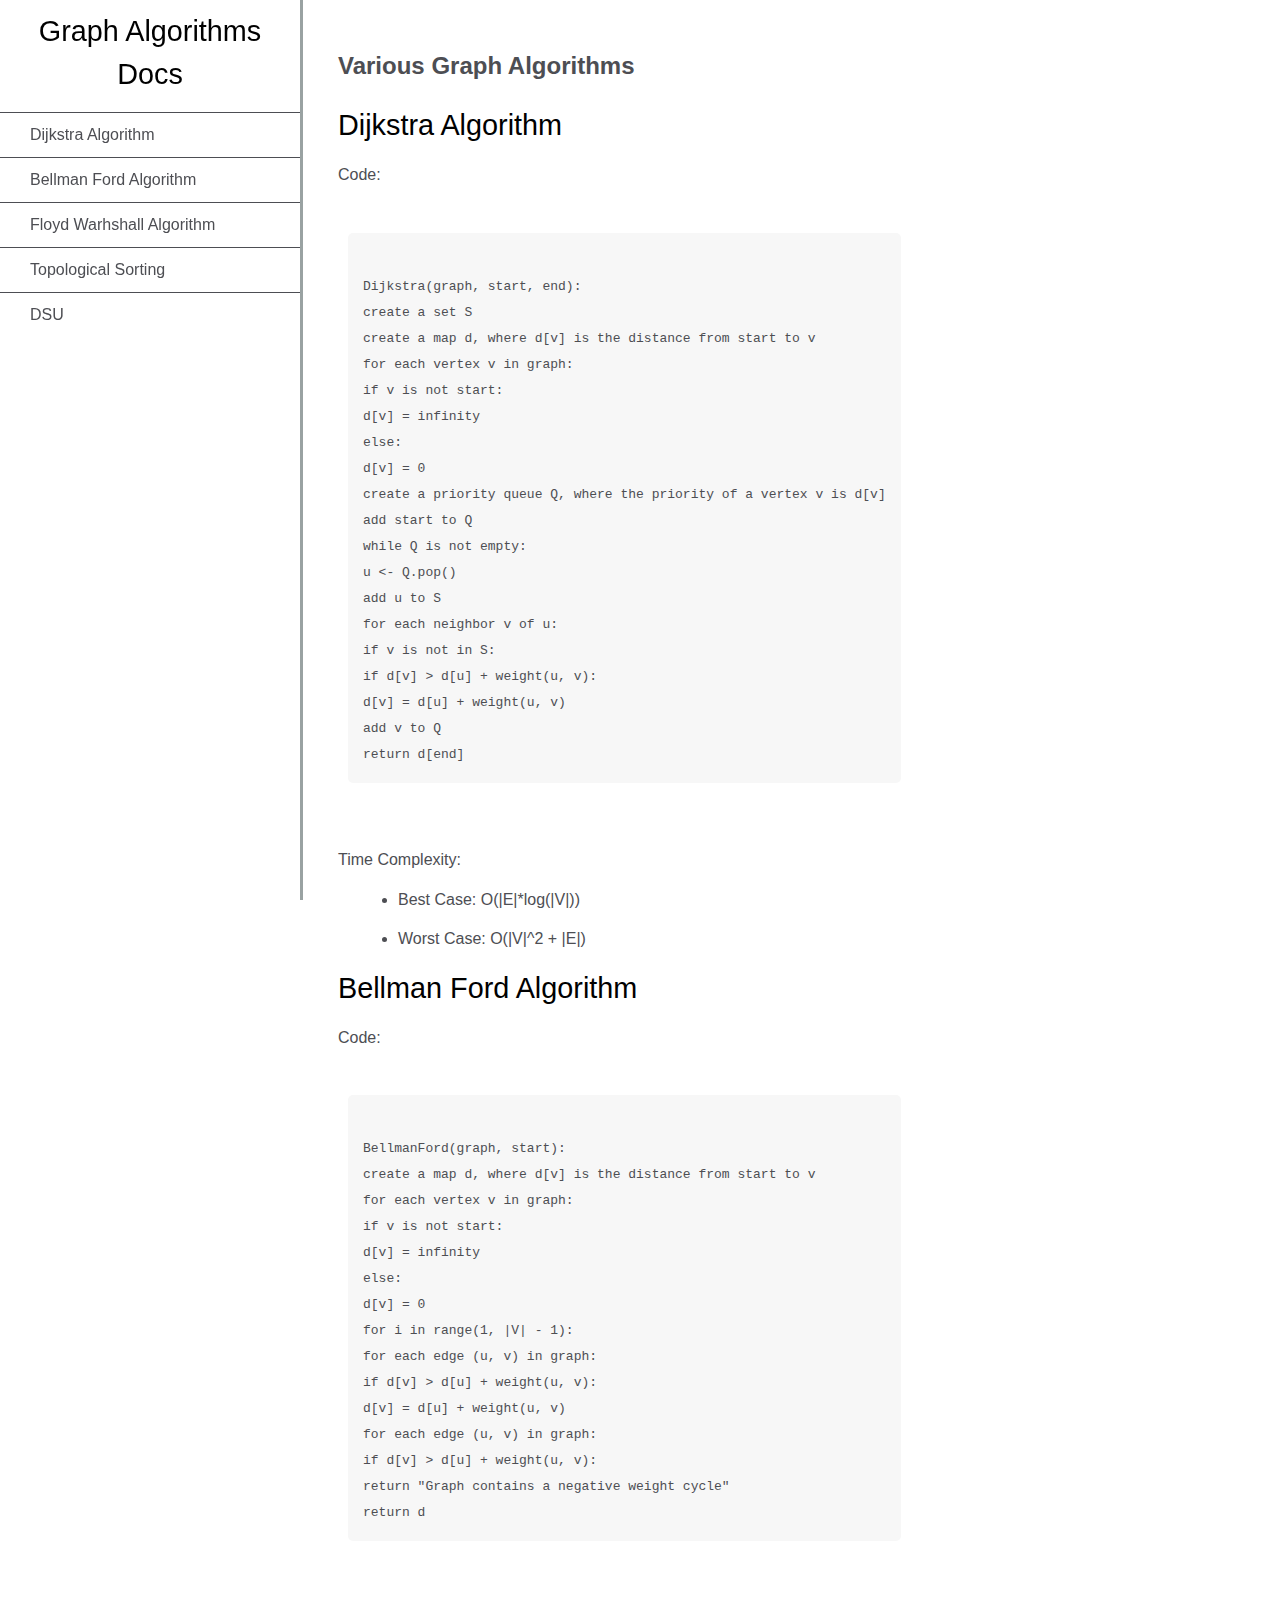
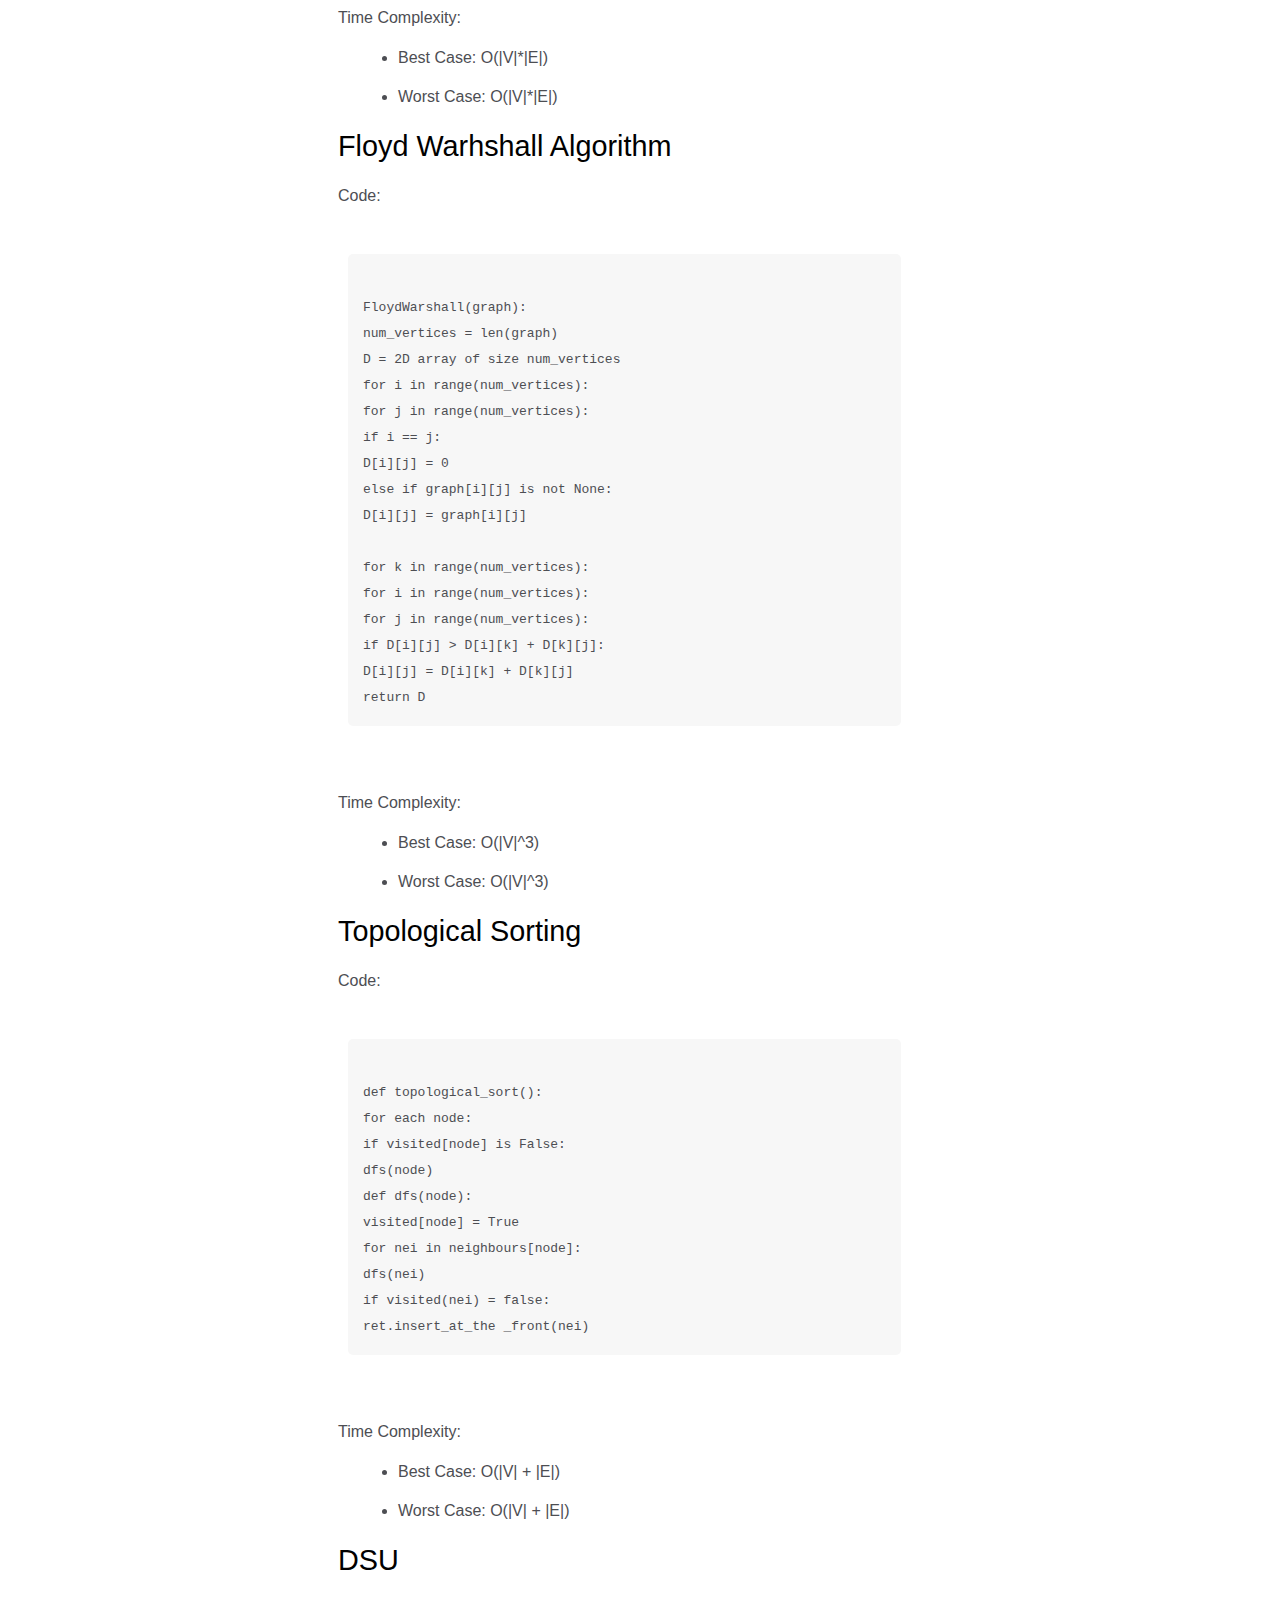
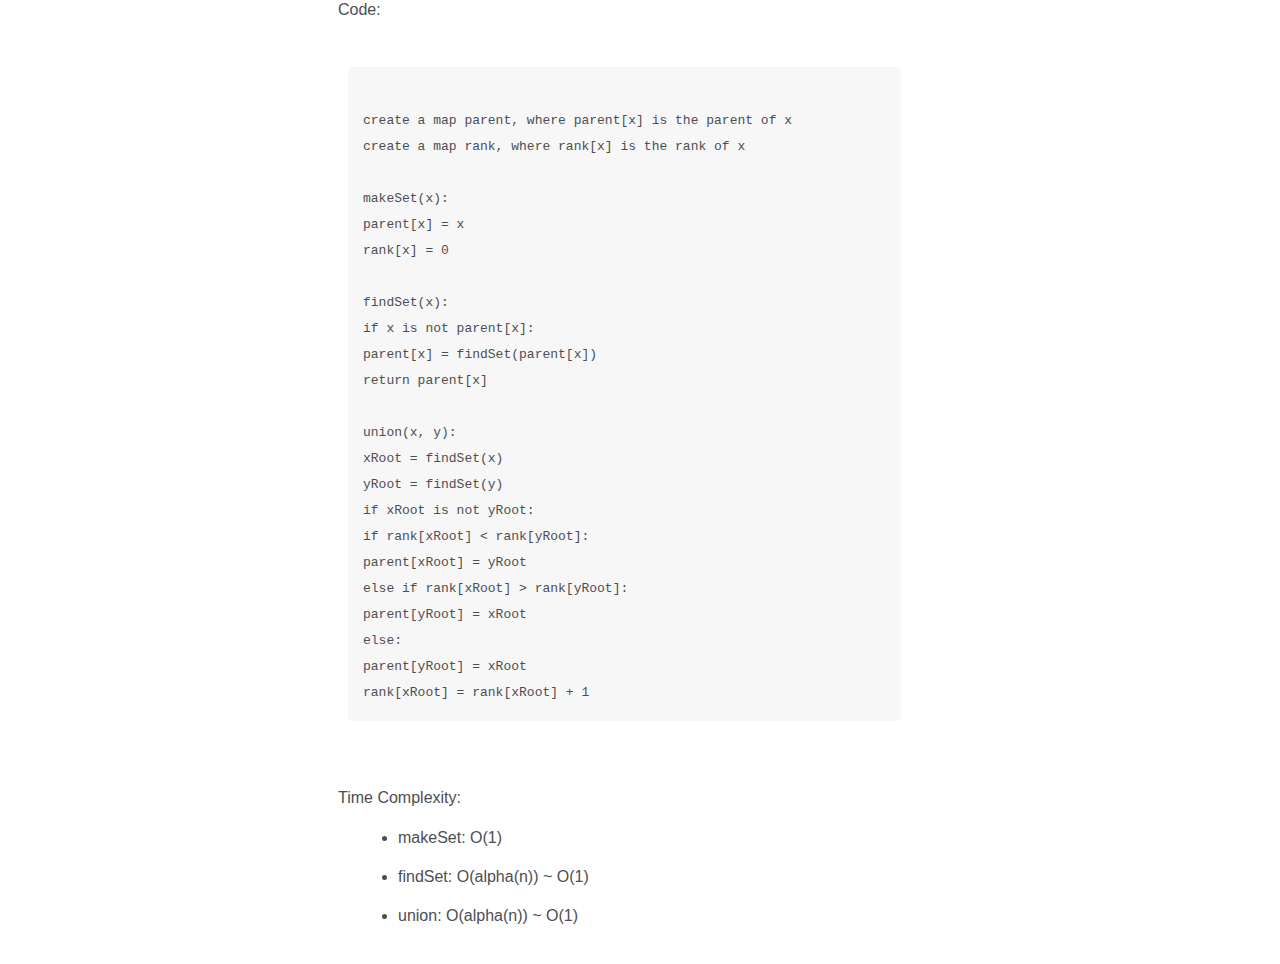
<file: FreeCodeCamp/Responsive Web Design/Graph Algorithms Docs/index.html>
<!DOCTYPE html>
<html lang="en">
  <head>
    <link href="styles.css" rel="stylesheet"/>
    <title>Tech Docs</title>
  </head>
  <body>
    <nav id="navbar">
      <header>Graph Algorithms Docs</header>
      <ul>
        <li>
          <a class="nav-link" href="#Dijkstra_Algorithm" >Dijkstra Algorithm</a>
        </li>
        <li>
          <a class="nav-link" href="#Bellman_Ford_Algorithm" >Bellman Ford Algorithm</a>
        </li>
        <li>
          <a class="nav-link" href="#Floyd_Warhshall_Algorithm" >Floyd Warhshall Algorithm</a>
        </li>
        <li>
          <a class="nav-link" href="#Topological_Sorting" >Topological Sorting</a>
        </li>
        <li>
          <a class="nav-link" href="#DSU" >DSU</a>
        </li>
      </ul>
    </nav>
    <main id="main-doc">
      <h2>
        Various Graph Algorithms
      </h2>
      <section class="main-section" id="Dijkstra_Algorithm">
        <header>Dijkstra Algorithm</header>
        <p>Code:
          <pre>
          <code>
            Dijkstra(graph, start, end):
              create a set S
              create a map d, where d[v] is the distance from start to v
              for each vertex v in graph:
                if v is not start:
                  d[v] = infinity
                else:
                  d[v] = 0
              create a priority queue Q, where the priority of a vertex v is d[v]
              add start to Q
              while Q is not empty:
                u <- Q.pop()
                add u to S
                for each neighbor v of u:
                  if v is not in S:
                    if d[v] > d[u] + weight(u, v):
                      d[v] = d[u] + weight(u, v)
                      add v to Q
              return d[end]
          </code>
          </pre>
        </p>
        <p>Time Complexity:
          <ul>
            <li>Best Case: 
              <span id="bold">
                O(|E|*log(|V|))
                </span>
                </li>
            <li>Worst Case: 
              <span id="bold">
                O(|V|^2 + |E|)
                </span>
                </li>
          </ul>
        </p>

      </section>
      <section class="main-section" id="Bellman_Ford_Algorithm">
        <header>Bellman Ford Algorithm</header>
        <p>Code:
          <pre>
          <code>
          BellmanFord(graph, start):
            create a map d, where d[v] is the distance from start to v
            for each vertex v in graph:
              if v is not start:
                d[v] = infinity
              else:
                d[v] = 0
            for i in range(1, |V| - 1):
              for each edge (u, v) in graph:
                if d[v] > d[u] + weight(u, v):
                  d[v] = d[u] + weight(u, v)
            for each edge (u, v) in graph:
              if d[v] > d[u] + weight(u, v):
                return "Graph contains a negative weight cycle"
            return d
        </code>
        </pre>
        </p>
        <p>Time Complexity:
          <ul>
            <li>Best Case: 
              <span id="bold">
                O(|V|*|E|)
                </span>
                </li>
            <li>Worst Case: 
              <span id="bold">
                O(|V|*|E|)
                </span>
                </li>
          </ul>
        </p>
              </section>
      <section class="main-section" id="Floyd_Warhshall_Algorithm">
        <header>Floyd Warhshall Algorithm</header>
        <p>Code:
          <pre>
          <code>
            FloydWarshall(graph):
              num_vertices = len(graph)
              D = 2D array of size num_vertices
              for i in range(num_vertices):
                for j in range(num_vertices):
                  if i == j:
                    D[i][j] = 0
                  else if graph[i][j] is not None:
                    D[i][j] = graph[i][j]
              
              for k in range(num_vertices):
                for i in range(num_vertices):
                  for j in range(num_vertices):
                    if D[i][j] > D[i][k] + D[k][j]:
                      D[i][j] = D[i][k] + D[k][j]
              return D
          </code>
          </pre>
        </p>
        <p>Time Complexity:
          <ul>
            <li>Best Case: 
              <span id="bold">
                O(|V|^3)
                </span>
                </li>
            <li>Worst Case: 
              <span id="bold">
                  O(|V|^3)
                </span>
                </li>
          </ul>
        </p>
              </section>
      <section class="main-section" id="Topological_Sorting">
        <header>Topological Sorting</header>
        <p>Code:
          <pre>
            <code>
              def topological_sort():
                for each node:
                    if visited[node] is False:
                       dfs(node)
              def dfs(node):
                  visited[node] = True
                  for nei in neighbours[node]:
                      dfs(nei)
              	if visited(nei) = false:
              		ret.insert_at_the _front(nei)
            </code>
          </pre>
        </p>
        <p>Time Complexity:
          <ul>
            <li>Best Case: 
              <span id="bold">
                O(|V| + |E|)
                </span>
                </li>
            <li>Worst Case: 
              <span id="bold">
                O(|V| + |E|)
                </span>
                </li>
          </ul>
        </p>
              </section>
      <section class="main-section" id="DSU">
        <header>DSU</header>
        <p>Code:
          <pre>
            <code>
                create a map parent, where parent[x] is the parent of x
                create a map rank, where rank[x] is the rank of x

                makeSet(x):
                  parent[x] = x
                  rank[x] = 0

                findSet(x):
                  if x is not parent[x]:
                    parent[x] = findSet(parent[x])
                  return parent[x]

                union(x, y):
                  xRoot = findSet(x)
                  yRoot = findSet(y)
                  if xRoot is not yRoot:
                    if rank[xRoot] < rank[yRoot]:
                      parent[xRoot] = yRoot
                    else if rank[xRoot] > rank[yRoot]:
                      parent[yRoot] = xRoot
                    else:
                      parent[yRoot] = xRoot
                      rank[xRoot] = rank[xRoot] + 1
            </code>
            </pre>
        </p>
        <p>Time Complexity:
          <ul>
            <li>makeSet: 
              <span id="bold">O(1)</span>
            </li>
            <li>findSet: 
              <span id="bold">O(alpha(n)) ~ O(1)</span>
            </li>
          <li>union: 
            <span id="bold">O(alpha(n)) ~ O(1)</span>
            </li>
          </ul>
        </p>
              </section>
    </main>
  </body>
</html>
</file>
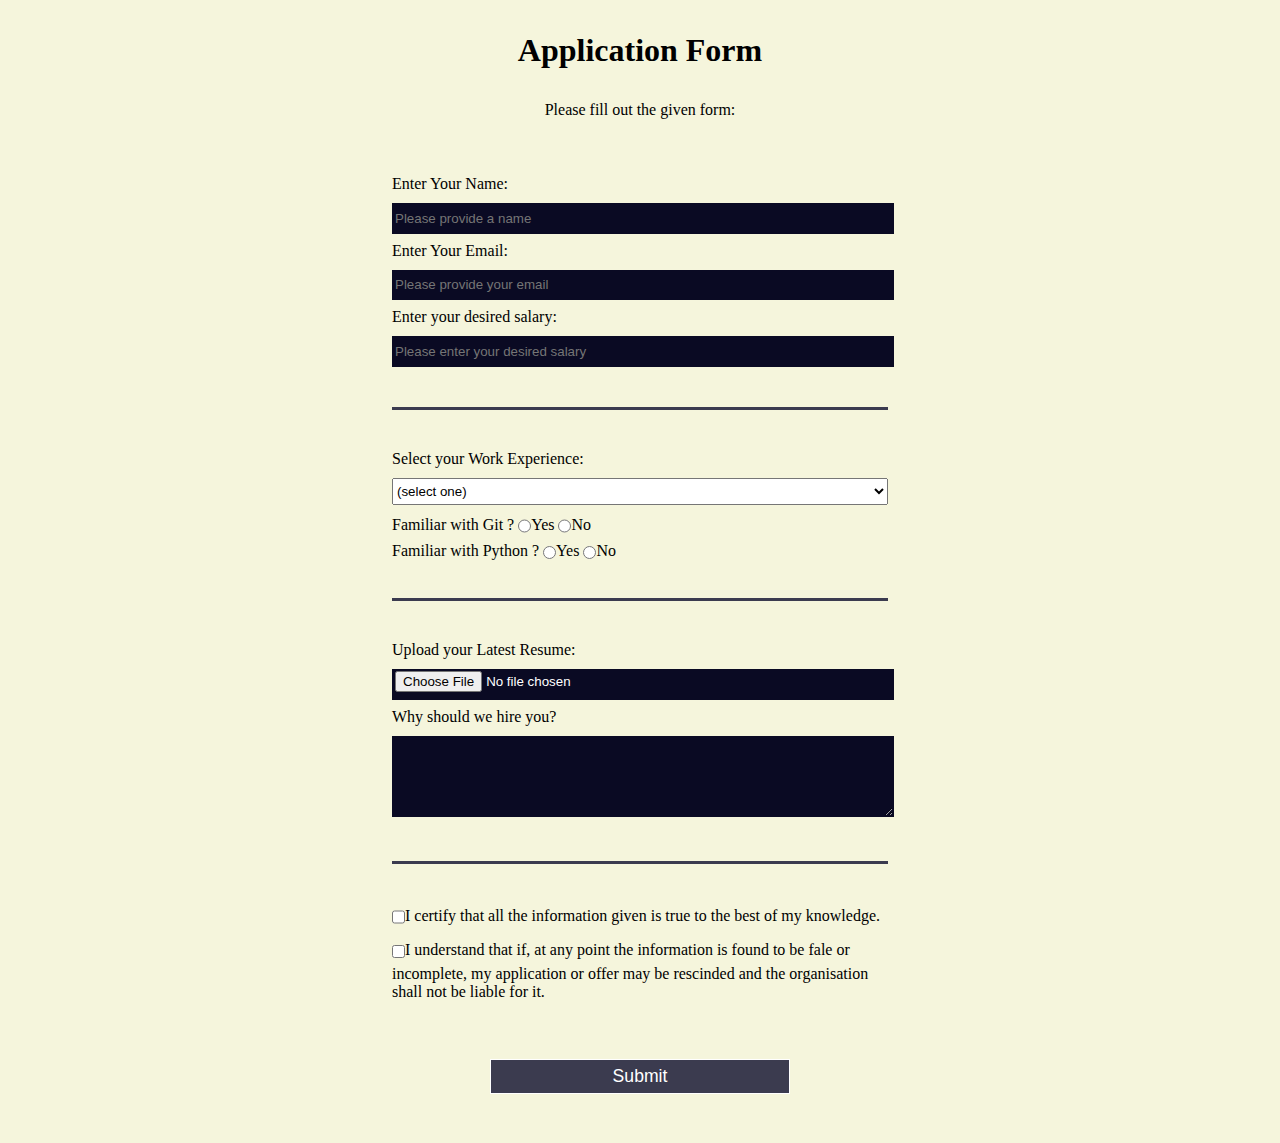
<file: FreeCodeCamp/Responsive Web Design/Survey  Form/index.html>
<!DOCTYPE html>
<html lang = "en">
<head>
  <meta charset = "utf-8">
  <h1 id = "title" >Application Form</h1>
  <link rel="stylesheet" href = "styles.css" />
</head>
<body>
  <p id = "description" >Please fill out the given form: </p>
  <form id = "survey-form" method = "post">
    <fieldset>
    <label for = "name" id = "name-label" >
      Enter Your Name: 
      <input id = "name" name = "name" type = "text" placeholder = "Please provide a name" required></input>
    </label>
    <label for = "email" id = "email-label">
      Enter Your Email: 
      <input id = "email" name = "email" type = "email" placeholder = "Please provide your email" required></input>
    </label>
    <label for = "number" id = "number-label" >
      Enter your desired salary:
      <input id = "number" name = "number" type = "number" min = "2" max = "1000000" placeholder = "Please enter your desired salary" required />
    </fieldset>
    <fieldset>
      <label>Select your Work Experience:
    <select id ="dropdown" name = "dropdown" >
      <option value = "">(select one)</option>
      <option value = "1"> 0-1 years</option>
      <option value = "2"> 1-3 years</option>
      <option value = "3"> >3 years</option>
    </select>
    </label>

    <label class = "inline" for = "git" >
      Familiar with Git ? 
      <input class = "inline" type="radio"id = "git" value = "git" name = "familiar-git" >Yes</input>
      <input class = "inline" type="radio"id = "git" value = "git" name = "familiar-git" >No</input>
    </label>
    <label class = "inline" for = "python">
      Familiar with Python ? 
      <input class = "inline" type="radio" id = "python" value = "python" name = "familiar-python" >Yes</input>
      <input class = "inline" type="radio" id = "python" value = "python" name = "familiar-python" >No</input>
    </label>
  </fieldset>
  <fieldset>
    <label>Upload your Latest Resume:
      <input id = "resume" type = "file" name = "resume"/>
    </label>
    <label>
      Why should we hire you?
      <textarea id = "cv" name = "cv" rows = "5" cols = "40">
        </textarea>
    </label>
    </fieldset>
    <fieldset>
      <label for = "terms" > <input type="checkbox" class = "inline" value = "terms" id = "terms" required/>I certify that all the information given is true to the best of my knowledge.
      </label>
      <label for = "rescind" > <input type="checkbox" class = "inline" value = "rescind"id = "rescind" required/>I understand that if, at any point the information is found to be fale or incomplete, my application or offer may be rescinded and the organisation shall not be liable for it.
      </label>
    </fieldset>
    <input id = "submit" type="submit" value = "Submit" />
  </form>
</body>
</html>
</file>
<file: FreeCodeCamp/Responsive Web Design/Graph Algorithms Docs/styles.css>
html,
body {
  min-width: 290px;
  color: #4d4e53;
  background-color: #ffffff;
  font-family: 'Open Sans', Arial, sans-serif;
  line-height: 1.5;
}

#navbar {
  position: fixed;
  min-width: 290px;
  top: 0px;
  left: 0px;
  width: 300px;
  height: 100%;
  border-right: solid;
  border-color: rgba(0, 22, 22, 0.4);
}

header {
  color: black;
  margin: 10px;
  text-align: center;
  font-size: 1.8em;
  font-weight: thin;
}

#main-doc header {
  text-align: left;
  margin: 0px;
}

#navbar ul {
  height: 88%;
  padding: 0;
  overflow-y: auto;
  overflow-x: hidden;
}

#navbar li {
  color: #4d4e53;
  border-top: 1px solid;
  list-style: none;
  position: relative;
  width: 100%;
}

#navbar a {
  display: block;
  padding: 10px 30px;
  color: #4d4e53;
  text-decoration: none;
  cursor: pointer;
}

#main-doc {
  position: absolute;
  margin-left: 310px;
  padding: 20px;
  margin-bottom: 110px;
}

section article {
  color: #4d4e53;
  margin: 15px;
  font-size: 0.96em;
}

section li {
  margin: 15px 0px 0px 20px;
}

code {
  display: block;
  text-align: left;
  white-space: pre-line;
  position: relative;
  word-break: normal;
  word-wrap: normal;
  line-height: 2;
  background-color: #f7f7f7;
  padding: 15px;
  margin: 10px;
  border-radius: 5px;
}

@media only screen and (max-width: 815px) {
  /* For mobile phones: */
  #navbar ul {
    border: 1px solid;
    height: 207px;
  }

  #navbar {
    background-color: white;
    position: absolute;
    top: 0;
    padding: 0;
    margin: 0;
    width: 100%;
    max-height: 275px;
    border: none;
    z-index: 1;
    border-bottom: 2px solid;
  }

  #main-doc {
    position: relative;
    margin-left: 0px;
    margin-top: 270px;
  }
}

@media only screen and (max-width: 400px) {
  #main-doc {
    margin-left: -10px;
  }

  code {
    margin-left: -20px;
    width: 100%;
    padding: 15px;
    padding-left: 10px;
    padding-right: 45px;
    min-width: 233px;
  }
}
</file>
<file: FreeCodeCamp/Responsive Web Design/Survey  Form/styles.css>
body {
  width: 100%;
  height: 100vh;
  margin: 0;
  background-color: beige;
  color: black;
  font-family: Tahoma;
  font-size: 16px;
}

h1, p {
  margin: 1em auto;
  text-align: center;
}

form {
  width: 60vw;
  max-width: 500px;
  min-width: 300px;
  margin: 0 auto;
  padding-bottom: 2em;
}

fieldset {
  border: none;
  padding: 2rem 0;
  border-bottom: 3px solid #3b3b4f;
}

fieldset:last-of-type {
  border-bottom: none;
}

label {
  display: block;
  margin: 0.5rem 0;
}

input,
textarea,
select {
  margin: 10px 0 0 0;
  width: 100%;
  min-height: 2em;
}

input, textarea {
  background-color: #0a0a23;
  border: 1px solid #0a0a23;
  color: #ffffff;
}

.inline {
  width: unset;
  margin: 0 0 0 0;
  vertical-align: middle;
}

input[type="submit"] {
  display: block;
  width: 60%;
  margin: 1em auto;
  height: 2em;
  font-size: 1.1rem;
  background-color: #3b3b4f;
  border-color: white;
  min-width: 300px;
}

input[type="file"] {
  padding: 1px 2px;
}
</file>
